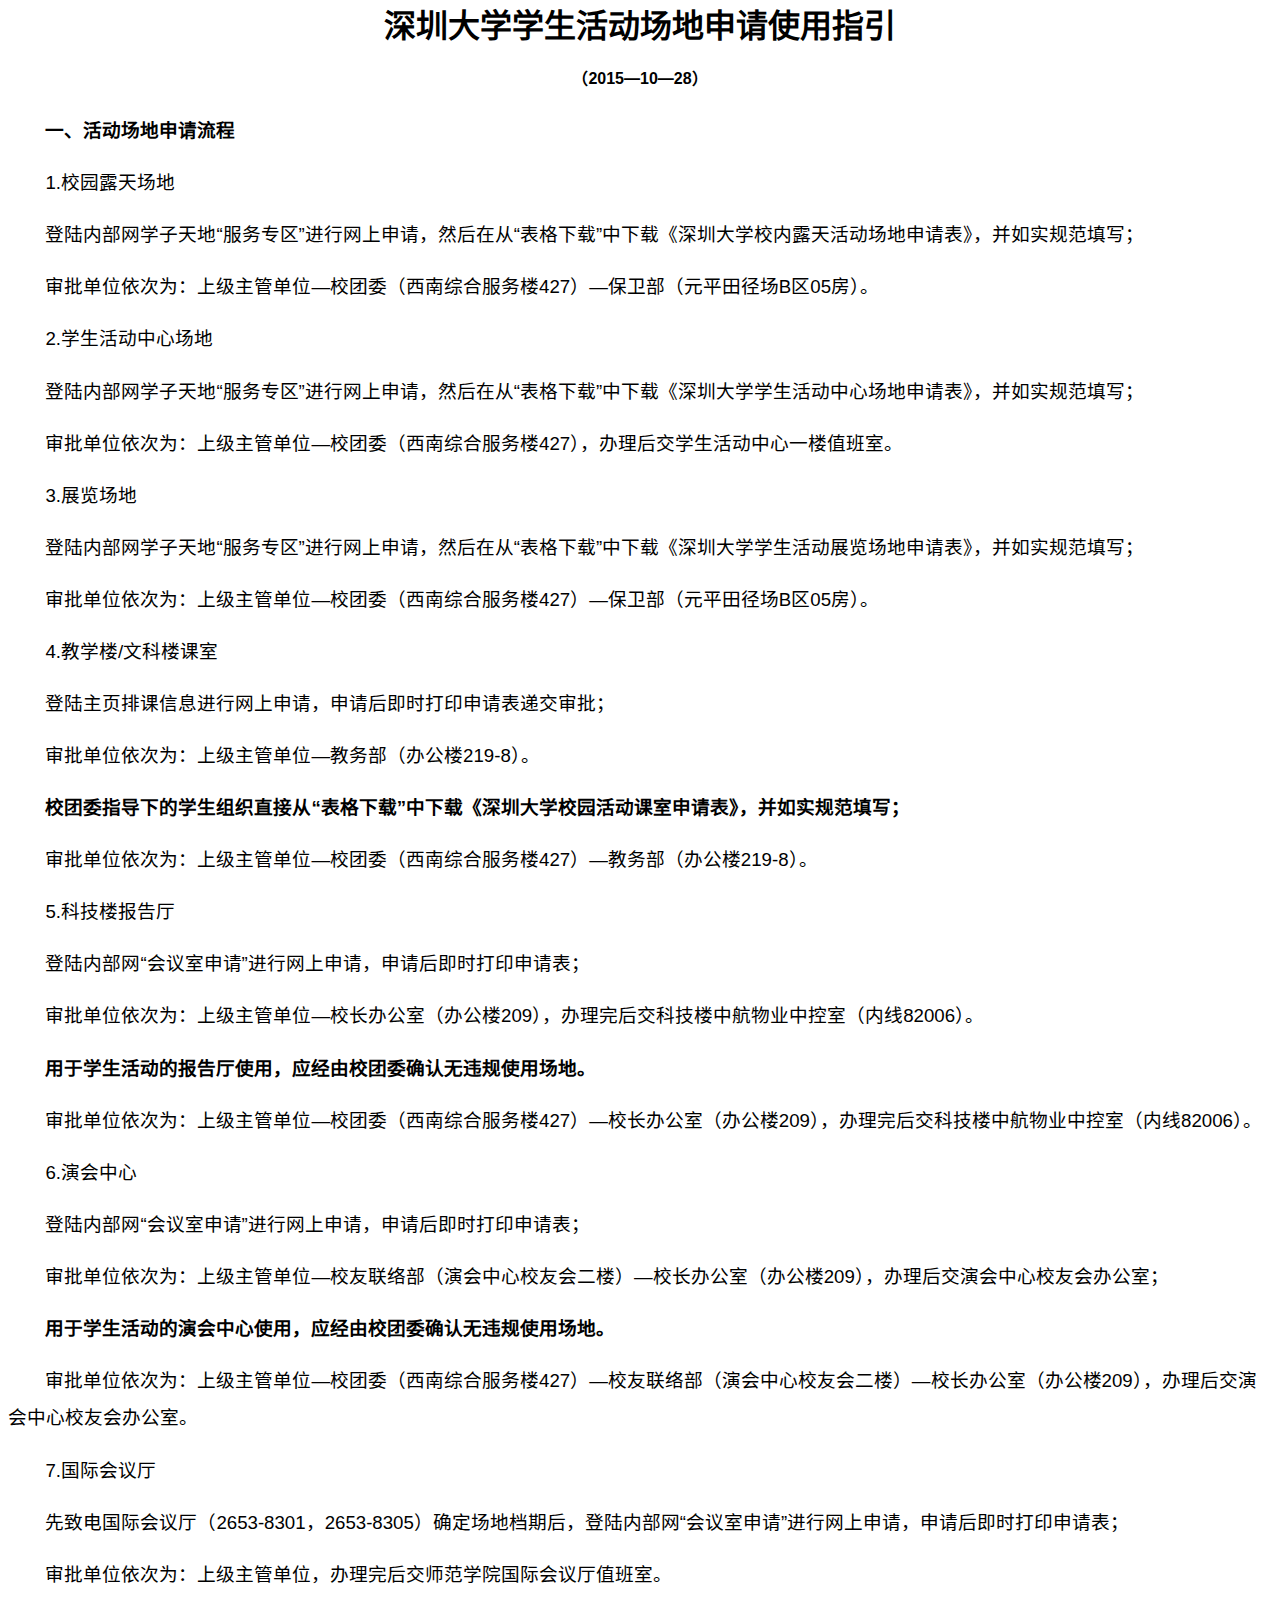
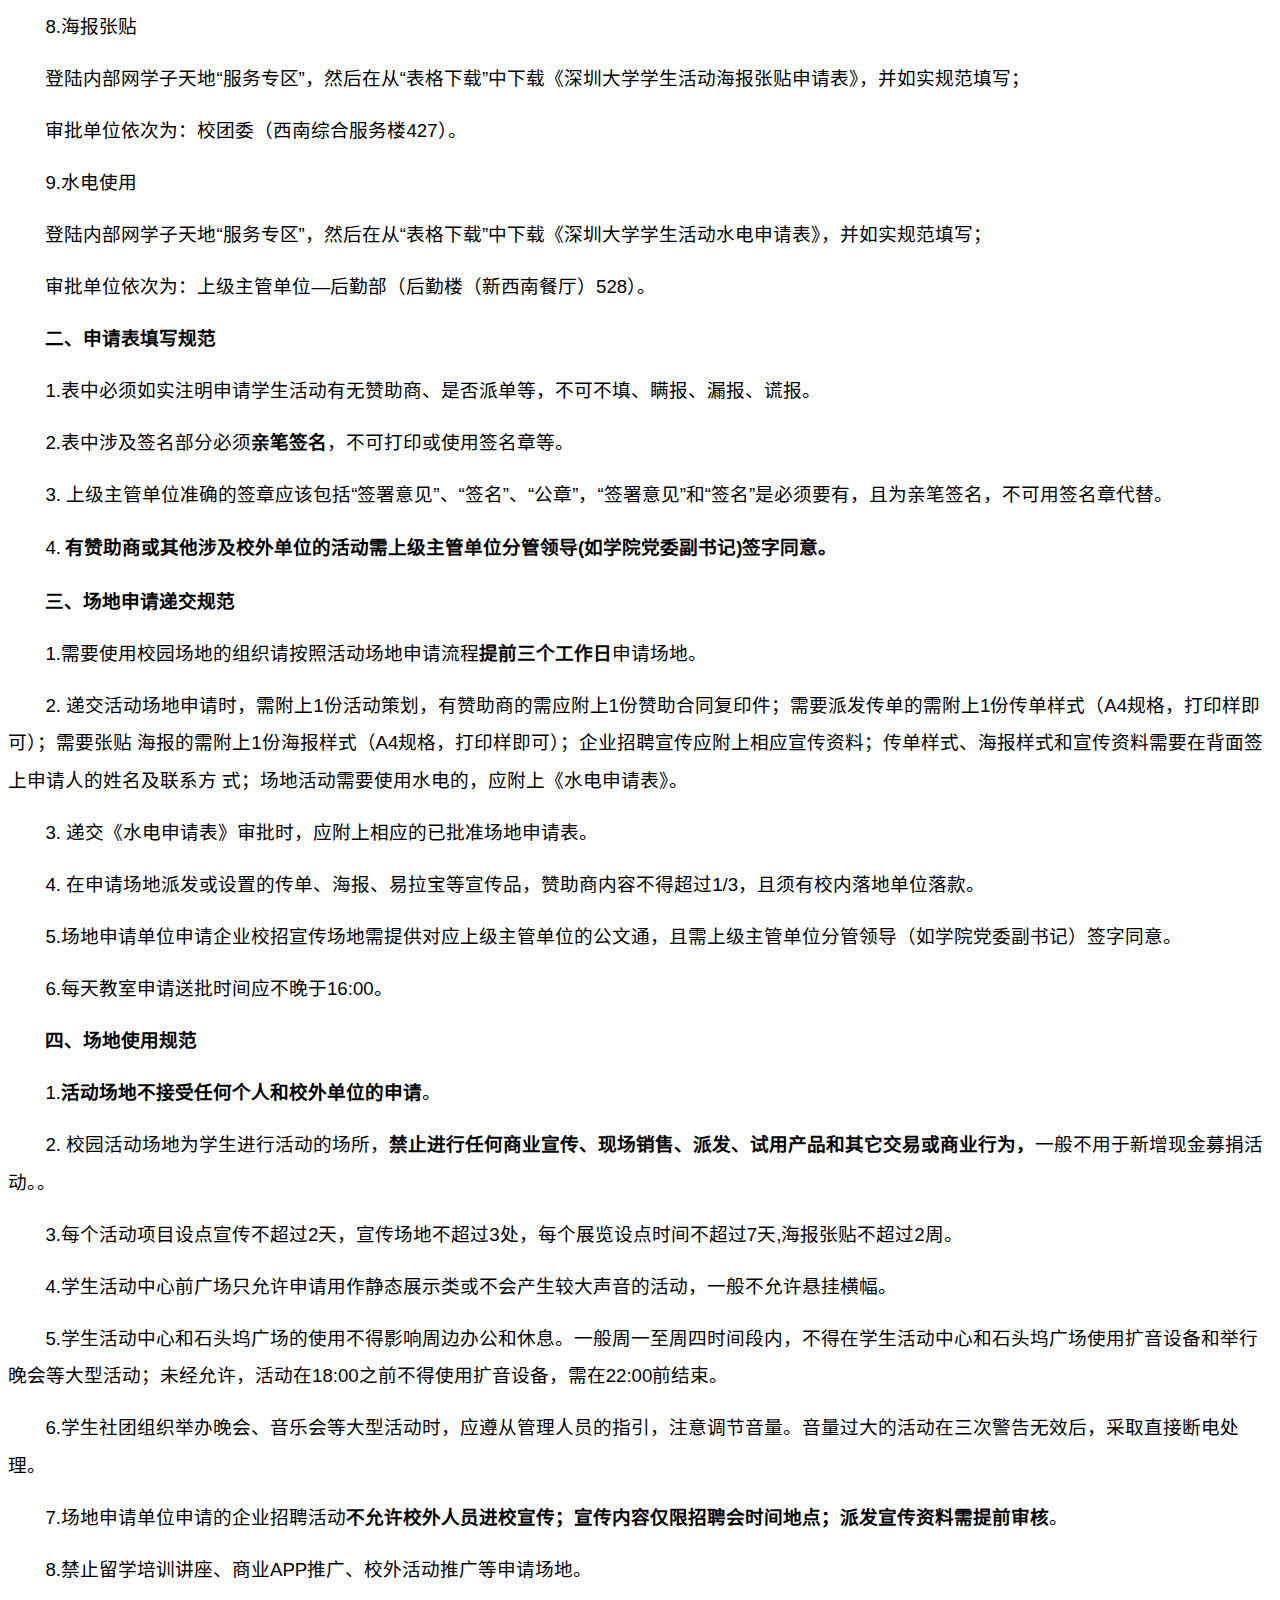
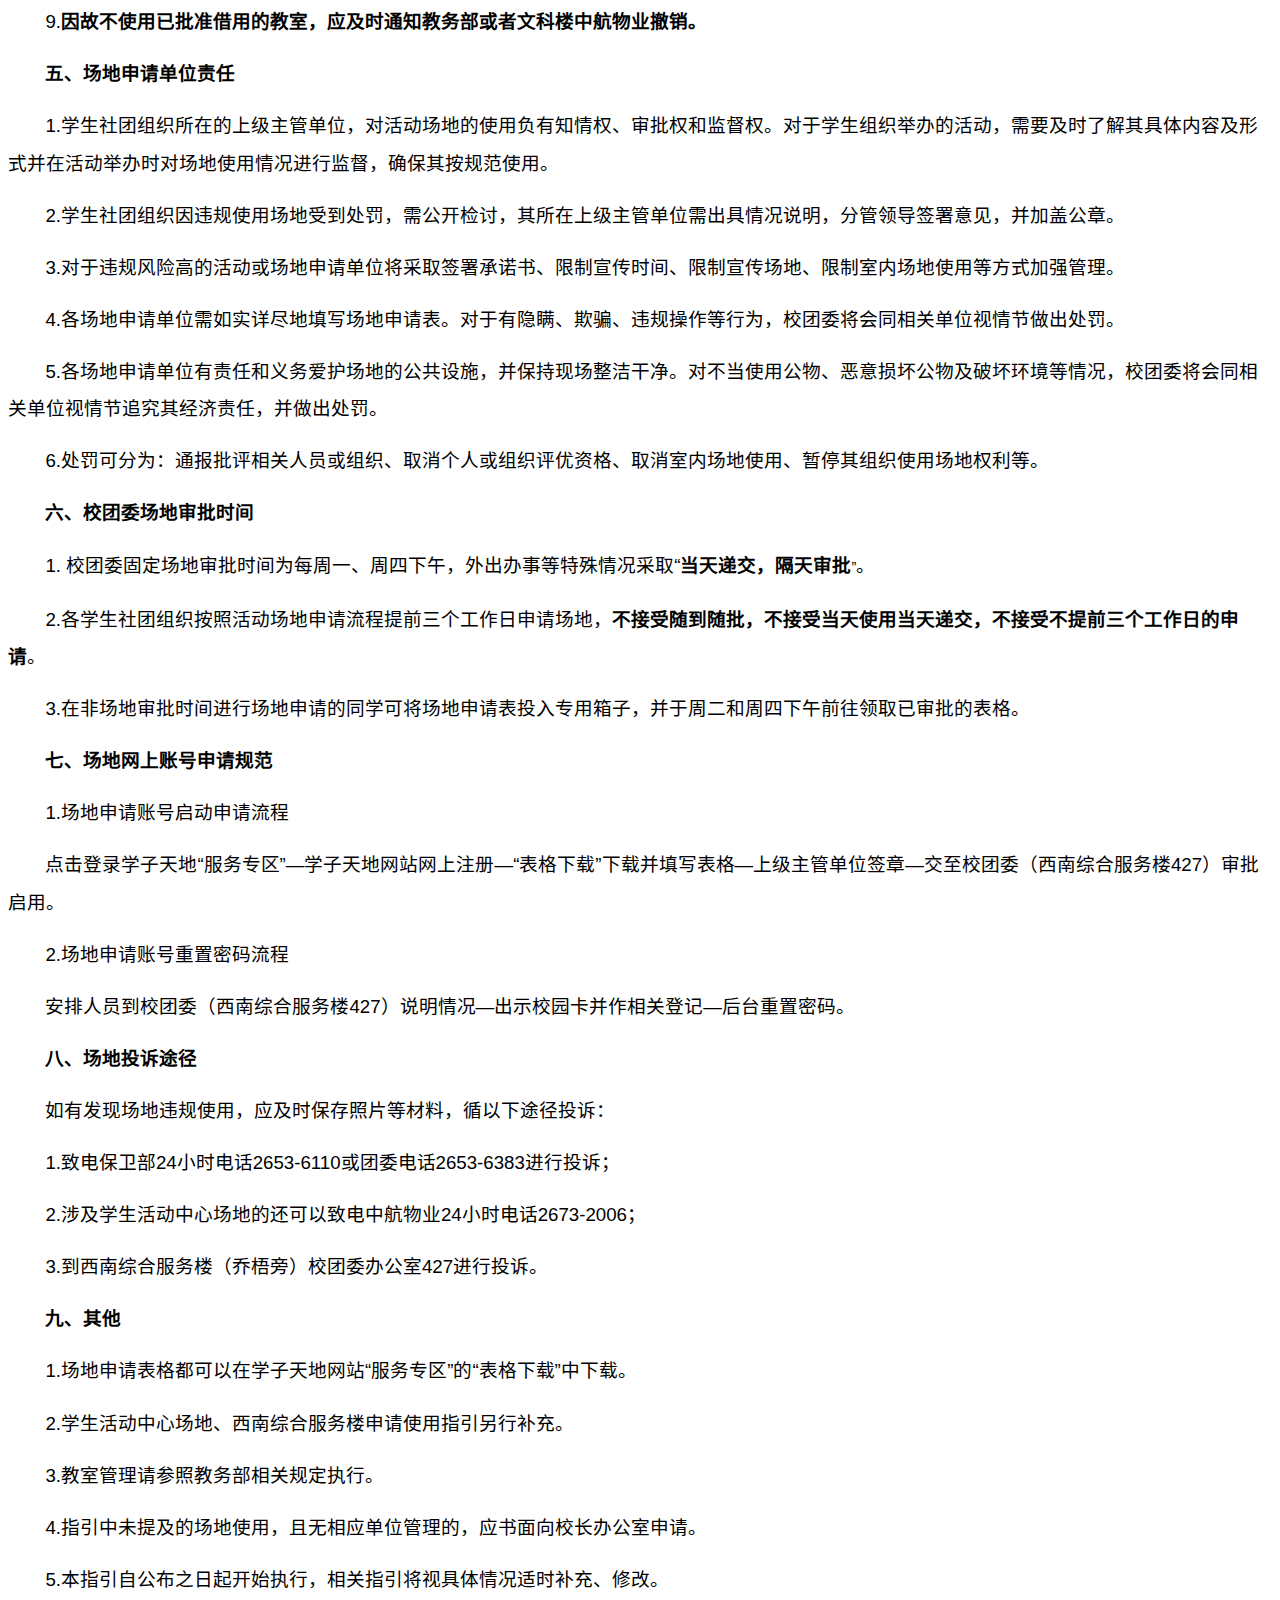
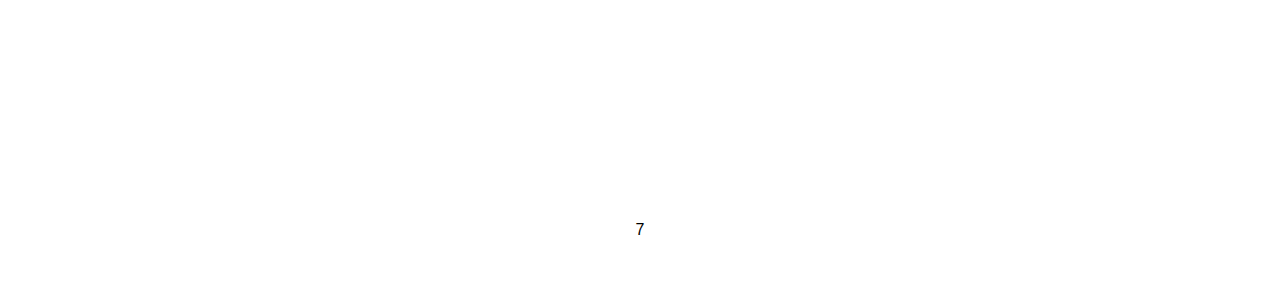
<file: field_application/field_application/static/images/rule.html>
<!DOCTYPE HTML PUBLIC "-//W3C//DTD HTML 4.0 Transitional//EN">
<html>
<head>
	<meta http-equiv="content-type" content="text/html; charset=utf-8">
	<title></title>
	<meta name="generator" content="LibreOffice 4.2.8.2 (Linux)">
	<meta name="author" content="Administrator">
	<meta name="created" content="20140909;143800000000000">
	<meta name="changedby" content="USER">
	<meta name="changed" content="20140916;145600000000000">
	<style type="text/css">
	<!--
		@page { margin-right: 3.18cm; margin-top: 2.54cm; margin-bottom: 1.25cm }
		p { margin-bottom: 0.25cm; direction: ltr; color: #000000; line-height: 120%; widows: 2; orphans: 2 }
		p.western { font-family: "Tahoma", sans-serif; font-size: 11pt; so-language: en-US }
		p.cjk { font-family: "微软雅黑", sans-serif; font-size: 11pt; so-language: zh-CN }
		p.ctl { font-family: "Tahoma", sans-serif; font-size: 11pt; so-language: ar-SA }
	-->
	</style>
</head>
<body lang="zh-CN" text="#000000" dir="ltr">
<p class="cjk" align="center" style="line-height: 0.99cm"><font size="6" style="font-size: 24pt"><b>深圳大学学生活动场地申请使用指引</b></font></p>
<p class="cjk" align="center" style="line-height: 0.99cm"><font size="3" style="font-size: 12pt"><b>（</b></font><font face="Tahoma, sans-serif"><span lang="en-US"><font size="3" style="font-size: 12pt"><b>2015—</b></font><font size="3" style="font-size: 12pt"><b>10</b></font><font size="3" style="font-size: 12pt"><b>—2</b></font><font size="3" style="font-size: 12pt"><b>8</b></font></span></font><font size="3" style="font-size: 12pt"><b>）</b></font></p>
<p class="cjk" style="text-indent: 0.99cm; margin-bottom: 0cm; line-height: 0.99cm">
<font size="4" style="font-size: 14pt"><b>一、活动场地申请流程</b></font></p>
<p class="cjk" style="text-indent: 0.99cm; margin-bottom: 0cm; line-height: 0.99cm">
<font face="Tahoma, sans-serif"><span lang="en-US"><font size="4" style="font-size: 14pt">1.</font></span></font><font size="4" style="font-size: 14pt">校园露天场地</font></p>
<p class="cjk" style="text-indent: 0.99cm; margin-bottom: 0cm; line-height: 0.99cm">
<font size="4" style="font-size: 14pt">登陆内部网学子天地“服务专区”进行网上申请，然后在从“表格下载”中下载《深圳大学校内露天活动场地申请表》，并如实规范填写；</font></p>
<p class="cjk" style="text-indent: 0.99cm; margin-bottom: 0cm; line-height: 0.99cm">
<font size="4" style="font-size: 14pt">审批单位依次为：上级主管单位—校团委（西南综合服务楼</font><font face="Tahoma, sans-serif"><span lang="en-US"><font size="4" style="font-size: 14pt">427</font></span></font><font size="4" style="font-size: 14pt">）—保卫部（元平田径场</font><font face="Tahoma, sans-serif"><span lang="en-US"><font size="4" style="font-size: 14pt">B</font></span></font><font size="4" style="font-size: 14pt">区</font><font face="Tahoma, sans-serif"><span lang="en-US"><font size="4" style="font-size: 14pt">05</font></span></font><font size="4" style="font-size: 14pt">房）。</font></p>
<p class="cjk" style="text-indent: 0.99cm; margin-bottom: 0cm; line-height: 0.99cm">
<font face="Tahoma, sans-serif"><span lang="en-US"><font size="4" style="font-size: 14pt">2.</font></span></font><font size="4" style="font-size: 14pt">学生活动中心场地</font></p>
<p class="cjk" style="text-indent: 0.99cm; margin-bottom: 0cm; line-height: 0.99cm">
<font size="4" style="font-size: 14pt">登陆内部网学子天地“服务专区”进行网上申请，然后在从“表格下载”中下载《深圳大学学生活动中心场地申请表》，并如实规范填写；</font></p>
<p class="cjk" style="text-indent: 0.99cm; margin-bottom: 0cm; line-height: 0.99cm">
<font size="4" style="font-size: 14pt">审批单位依次为：上级主管单位—校团委（西南综合服务楼</font><font face="Tahoma, sans-serif"><span lang="en-US"><font size="4" style="font-size: 14pt">427</font></span></font><font size="4" style="font-size: 14pt">），办理后交学生活动中心一楼值班室。</font></p>
<p class="cjk" style="text-indent: 0.99cm; margin-bottom: 0cm; line-height: 0.99cm">
<font face="Tahoma, sans-serif"><span lang="en-US"><font size="4" style="font-size: 14pt">3.</font></span></font><font size="4" style="font-size: 14pt">展览场地</font></p>
<p class="cjk" style="text-indent: 0.99cm; margin-bottom: 0cm; line-height: 0.99cm">
<font size="4" style="font-size: 14pt">登陆内部网学子天地“服务专区”进行网上申请，然后在从“表格下载”中下载《深圳大学学生活动展览场地申请表》，并如实规范填写；</font></p>
<p class="cjk" style="text-indent: 0.99cm; margin-bottom: 0cm; line-height: 0.99cm">
<font size="4" style="font-size: 14pt">审批单位依次为：上级主管单位—校团委（西南综合服务楼</font><font face="Tahoma, sans-serif"><span lang="en-US"><font size="4" style="font-size: 14pt">427</font></span></font><font size="4" style="font-size: 14pt">）—保卫部（元平田径场</font><font face="Tahoma, sans-serif"><span lang="en-US"><font size="4" style="font-size: 14pt">B</font></span></font><font size="4" style="font-size: 14pt">区</font><font face="Tahoma, sans-serif"><span lang="en-US"><font size="4" style="font-size: 14pt">05</font></span></font><font size="4" style="font-size: 14pt">房）。</font></p>
<p class="cjk" style="text-indent: 0.99cm; margin-bottom: 0cm; line-height: 0.99cm">
<font face="Tahoma, sans-serif"><span lang="en-US"><font size="4" style="font-size: 14pt">4.</font></span></font><font size="4" style="font-size: 14pt">教学楼</font><font face="Tahoma, sans-serif"><span lang="en-US"><font size="4" style="font-size: 14pt">/</font></span></font><font size="4" style="font-size: 14pt">文科楼课室</font></p>
<p class="cjk" style="text-indent: 0.99cm; margin-bottom: 0cm; line-height: 0.99cm">
<font size="4" style="font-size: 14pt">登陆主页排课信息进行网上申请，申请后即时打印申请表递交审批；</font></p>
<p class="cjk" style="text-indent: 0.99cm; margin-bottom: 0cm; line-height: 0.99cm">
<font size="4" style="font-size: 14pt">审批单位依次为：上级主管单位—教务部（办公楼</font><font face="Tahoma, sans-serif"><span lang="en-US"><font size="4" style="font-size: 14pt">219-8</font></span></font><font size="4" style="font-size: 14pt">）。</font></p>
<p class="cjk" style="text-indent: 0.99cm; margin-bottom: 0cm; line-height: 0.99cm">
<font size="4" style="font-size: 14pt"><b>校团委指导下的学生组织直接从“表格下载”中下载《深圳大学校园活动课室申请表》，并如实规范填写；</b></font></p>
<p class="cjk" style="text-indent: 0.99cm; margin-bottom: 0cm; line-height: 0.99cm">
<font size="4" style="font-size: 14pt">审批单位依次为：上级主管单位—校团委（西南综合服务楼</font><font face="Tahoma, sans-serif"><span lang="en-US"><font size="4" style="font-size: 14pt">427</font></span></font><font size="4" style="font-size: 14pt">）—教务部（办公楼</font><font face="Tahoma, sans-serif"><span lang="en-US"><font size="4" style="font-size: 14pt">219-8</font></span></font><font size="4" style="font-size: 14pt">）。</font></p>
<p class="cjk" style="text-indent: 0.99cm; margin-bottom: 0cm; line-height: 0.99cm">
<font face="Tahoma, sans-serif"><span lang="en-US"><font size="4" style="font-size: 14pt">5.</font></span></font><font size="4" style="font-size: 14pt">科技楼报告厅</font></p>
<p class="cjk" style="text-indent: 0.99cm; margin-bottom: 0cm; line-height: 0.99cm">
<font size="4" style="font-size: 14pt">登陆内部网“会议室申请”进行网上申请，申请后即时打印申请表；</font></p>
<p class="cjk" style="text-indent: 0.99cm; margin-bottom: 0cm; line-height: 0.99cm">
<font size="4" style="font-size: 14pt">审批单位依次为：上级主管单位—校长办公室（办公楼</font><font face="Tahoma, sans-serif"><span lang="en-US"><font size="4" style="font-size: 14pt">209</font></span></font><font size="4" style="font-size: 14pt">），办理完后交科技楼中航物业中控室（内线</font><font face="Tahoma, sans-serif"><span lang="en-US"><font size="4" style="font-size: 14pt">82006</font></span></font><font size="4" style="font-size: 14pt">）。</font></p>
<p class="cjk" style="text-indent: 0.99cm; margin-bottom: 0cm; line-height: 0.99cm">
<font size="4" style="font-size: 14pt"><b>用于学生活动的报告厅使用，应经由校团委确认无违规使用场地。</b></font></p>
<p class="cjk" style="text-indent: 0.99cm; margin-bottom: 0cm; line-height: 0.99cm">
<font size="4" style="font-size: 14pt">审批单位依次为：上级主管单位—校团委（西南综合服务楼</font><font face="Tahoma, sans-serif"><span lang="en-US"><font size="4" style="font-size: 14pt">427</font></span></font><font size="4" style="font-size: 14pt">）—校长办公室（办公楼</font><font face="Tahoma, sans-serif"><span lang="en-US"><font size="4" style="font-size: 14pt">209</font></span></font><font size="4" style="font-size: 14pt">），办理完后交科技楼中航物业中控室（内线</font><font face="Tahoma, sans-serif"><span lang="en-US"><font size="4" style="font-size: 14pt">82006</font></span></font><font size="4" style="font-size: 14pt">）。</font></p>
<p class="cjk" style="text-indent: 0.99cm; margin-bottom: 0cm; line-height: 0.99cm">
<font face="Tahoma, sans-serif"><span lang="en-US"><font size="4" style="font-size: 14pt">6.</font></span></font><font size="4" style="font-size: 14pt">演会中心</font></p>
<p class="cjk" style="text-indent: 0.99cm; margin-bottom: 0cm; line-height: 0.99cm">
<font size="4" style="font-size: 14pt">登陆内部网“会议室申请”进行网上申请，申请后即时打印申请表；</font></p>
<p class="cjk" style="text-indent: 0.99cm; margin-bottom: 0cm; line-height: 0.99cm">
<font size="4" style="font-size: 14pt">审批单位依次为：上级主管单位—校友联络部（演会中心校友会二楼）—校长办公室（办公楼</font><font face="Tahoma, sans-serif"><span lang="en-US"><font size="4" style="font-size: 14pt">209</font></span></font><font size="4" style="font-size: 14pt">），办理后交演会中心校友会办公室；</font></p>
<p class="cjk" style="text-indent: 0.99cm; margin-bottom: 0cm; line-height: 0.99cm">
<font size="4" style="font-size: 14pt"><b>用于学生活动的演会中心使用，应经由校团委确认无违规使用场地。</b></font></p>
<p class="cjk" style="text-indent: 0.99cm; margin-bottom: 0cm; line-height: 0.99cm">
<font size="4" style="font-size: 14pt">审批单位依次为：上级主管单位—校团委（西南综合服务楼</font><font face="Tahoma, sans-serif"><span lang="en-US"><font size="4" style="font-size: 14pt">427</font></span></font><font size="4" style="font-size: 14pt">）—校友联络部（演会中心校友会二楼）—校长办公室（办公楼</font><font face="Tahoma, sans-serif"><span lang="en-US"><font size="4" style="font-size: 14pt">209</font></span></font><font size="4" style="font-size: 14pt">），办理后交演会中心校友会办公室。</font></p>
<p class="cjk" style="text-indent: 0.99cm; margin-bottom: 0cm; line-height: 0.99cm">
<font face="Tahoma, sans-serif"><span lang="en-US"><font size="4" style="font-size: 14pt">7.</font></span></font><font size="4" style="font-size: 14pt">国际会议厅</font></p>
<p class="cjk" style="text-indent: 0.99cm; margin-bottom: 0cm; line-height: 0.99cm">
<font size="4" style="font-size: 14pt">先致电国际会议厅（</font><font face="Tahoma, sans-serif"><span lang="en-US"><font size="4" style="font-size: 14pt">2653-8301</font></span></font><font size="4" style="font-size: 14pt">，</font><font face="Tahoma, sans-serif"><span lang="en-US"><font size="4" style="font-size: 14pt">2653-8305</font></span></font><font size="4" style="font-size: 14pt">）确定场地档期后，登陆内部网“会议室申请”进行网上申请，申请后即时打印申请表；</font></p>
<p class="cjk" style="text-indent: 0.99cm; margin-bottom: 0cm; line-height: 0.99cm">
<font size="4" style="font-size: 14pt">审批单位依次为：上级主管单位，办理完后交师范学院国际会议厅值班室。</font></p>
<p class="cjk" style="text-indent: 0.99cm; margin-bottom: 0cm; line-height: 0.99cm">
<font face="Tahoma, sans-serif"><span lang="en-US"><font size="4" style="font-size: 14pt">8.</font></span></font><font size="4" style="font-size: 14pt">海报张贴</font></p>
<p class="cjk" style="text-indent: 0.99cm; margin-bottom: 0cm; line-height: 0.99cm">
<font size="4" style="font-size: 14pt">登陆内部网学子天地“服务专区”，然后在从“表格下载”中下载《深圳大学学生活动海报张贴申请表》，并如实规范填写；</font></p>
<p class="cjk" style="text-indent: 0.99cm; margin-bottom: 0cm; line-height: 0.99cm">
<font size="4" style="font-size: 14pt">审批单位依次为：校团委（西南综合服务楼</font><font face="Tahoma, sans-serif"><span lang="en-US"><font size="4" style="font-size: 14pt">427</font></span></font><font size="4" style="font-size: 14pt">）。</font></p>
<p class="cjk" style="text-indent: 0.99cm; margin-bottom: 0cm; line-height: 0.99cm">
<font face="Tahoma, sans-serif"><span lang="en-US"><font size="4" style="font-size: 14pt">9.</font></span></font><font size="4" style="font-size: 14pt">水电使用</font></p>
<p class="cjk" style="text-indent: 0.99cm; margin-bottom: 0cm; line-height: 0.99cm">
<font size="4" style="font-size: 14pt">登陆内部网学子天地“服务专区”，然后在从“表格下载”中下载《深圳大学学生活动水电申请表》，并如实规范填写；</font></p>
<p class="cjk" style="text-indent: 0.99cm; margin-bottom: 0cm; line-height: 0.99cm">
<font size="4" style="font-size: 14pt">审批单位依次为：上级主管单位—后勤部（后勤楼（新西南餐厅）</font><font face="Tahoma, sans-serif"><span lang="en-US"><font size="4" style="font-size: 14pt">528</font></span></font><font size="4" style="font-size: 14pt">）。</font></p>
<p class="cjk" style="text-indent: 0.99cm; margin-bottom: 0cm; line-height: 0.99cm">
<font size="4" style="font-size: 14pt"><b>二、申请表填写规范</b></font></p>
<p class="cjk" style="text-indent: 0.99cm; margin-bottom: 0cm; line-height: 0.99cm">
<font face="Tahoma, sans-serif"><span lang="en-US"><font size="4" style="font-size: 14pt">1.</font></span></font><font size="4" style="font-size: 14pt">表中必须如实注明申请学生活动有无赞助商、是否派单等，不可不填、瞒报、漏报、谎报。</font></p>
<p class="cjk" style="text-indent: 0.99cm; margin-bottom: 0cm; line-height: 0.99cm">
<font face="Tahoma, sans-serif"><span lang="en-US"><font size="4" style="font-size: 14pt">2.</font></span></font><font size="4" style="font-size: 14pt">表中涉及签名部分必须</font><font size="4" style="font-size: 14pt"><b>亲笔签名</b></font><font size="4" style="font-size: 14pt">，不可打印或使用签名章等。</font></p>
<p class="cjk" style="text-indent: 0.99cm; margin-bottom: 0cm; line-height: 0.99cm">
<font face="Tahoma, sans-serif"><span lang="en-US"><font size="4" style="font-size: 14pt">3.&nbsp;</font></span></font><font size="4" style="font-size: 14pt">上级主管单位准确的签章应该包括“签署意见”、“签名”、“公章”，“签署意见”和“签名”是必须要有，且为亲笔签名，不可用签名章代替。</font></p>
<p class="cjk" style="text-indent: 0.99cm; margin-bottom: 0cm; line-height: 0.99cm">
<font face="Tahoma, sans-serif"><span lang="en-US"><font size="4" style="font-size: 14pt">4.</font>&nbsp;</span></font><font size="4" style="font-size: 14pt"><b>有赞助商或其他涉及校外单位的活动需上级主管单位分管领导</b></font><font face="Tahoma, sans-serif"><span lang="en-US"><font size="4" style="font-size: 14pt"><b>(</b></font></span></font><font size="4" style="font-size: 14pt"><b>如学院党委副书记</b></font><font face="Tahoma, sans-serif"><span lang="en-US"><font size="4" style="font-size: 14pt"><b>)</b></font></span></font><font size="4" style="font-size: 14pt"><b>签字同意。</b></font></p>
<p class="cjk" style="text-indent: 0.99cm; margin-bottom: 0cm; line-height: 0.99cm">
<font size="4" style="font-size: 14pt"><b>三、场地申请递交规范</b></font></p>
<p class="cjk" style="text-indent: 0.99cm; margin-bottom: 0cm; line-height: 0.99cm">
<font face="Tahoma, sans-serif"><span lang="en-US"><font size="4" style="font-size: 14pt">1.</font></span></font><font size="4" style="font-size: 14pt">需要使用校园场地的组织请按照活动场地申请流程</font><font size="4" style="font-size: 14pt"><b>提前三个工作日</b></font><font size="4" style="font-size: 14pt">申请场地。</font></p>
<p class="cjk" style="text-indent: 0.99cm; margin-bottom: 0cm; line-height: 0.99cm">
<font face="Tahoma, sans-serif"><span lang="en-US"><font size="4" style="font-size: 14pt">2.
</font></span></font><font size="4" style="font-size: 14pt">递交活动场地申请时，需附上</font><font face="Tahoma, sans-serif"><span lang="en-US"><font size="4" style="font-size: 14pt">1</font></span></font><font size="4" style="font-size: 14pt">份活动策划，有赞助商的需应附上</font><font face="Tahoma, sans-serif"><span lang="en-US"><font size="4" style="font-size: 14pt">1</font></span></font><font size="4" style="font-size: 14pt">份赞助合同复印件；需要派发传单的需附上</font><font face="Tahoma, sans-serif"><span lang="en-US"><font size="4" style="font-size: 14pt">1</font></span></font><font size="4" style="font-size: 14pt">份传单样式（</font><font face="Tahoma, sans-serif"><span lang="en-US"><font size="4" style="font-size: 14pt">A4</font></span></font><font size="4" style="font-size: 14pt">规格，打印样即可）；需要张贴
海报的需附上</font><font face="Tahoma, sans-serif"><span lang="en-US"><font size="4" style="font-size: 14pt">1</font></span></font><font size="4" style="font-size: 14pt">份海报样式（</font><font face="Tahoma, sans-serif"><span lang="en-US"><font size="4" style="font-size: 14pt">A4</font></span></font><font size="4" style="font-size: 14pt">规格，打印样即可）；企业招聘宣传应附上相应宣传资料；传单样式、海报样式和宣传资料需要在背面签上申请人的姓名及联系方
式；场地活动需要使用水电的，应附上《水电申请表》。</font></p>
<p class="cjk" style="text-indent: 0.99cm; margin-bottom: 0cm; line-height: 0.99cm">
<font face="Tahoma, sans-serif"><span lang="en-US"><font size="4" style="font-size: 14pt">3.&nbsp;</font></span></font><font size="4" style="font-size: 14pt">递交《水电申请表》审批时，应附上相应的已批准场地申请表。</font></p>
<p class="cjk" style="text-indent: 0.99cm; margin-bottom: 0cm; line-height: 0.99cm">
<font face="Tahoma, sans-serif"><span lang="en-US"><font size="4" style="font-size: 14pt">4.&nbsp;</font></span></font><font size="4" style="font-size: 14pt">在申请场地派发或设置的传单、海报、易拉宝等宣传品，赞助商内容不得超过</font><font face="Tahoma, sans-serif"><span lang="en-US"><font size="4" style="font-size: 14pt">1/3</font></span></font><font size="4" style="font-size: 14pt">，且须有校内落地单位落款。</font></p>
<p class="cjk" style="text-indent: 0.99cm; margin-bottom: 0cm; line-height: 0.99cm">
<font face="Tahoma, sans-serif"><span lang="en-US"><font size="4" style="font-size: 14pt">5.</font></span></font><font size="4" style="font-size: 14pt">场地申请单位申请企业校招宣传场地需提供对应上级主管单位的公文通，且需上级主管单位分管领导（如学院党委副书记）签字同意。</font></p>
<p class="cjk" style="text-indent: 0.99cm; margin-bottom: 0cm; line-height: 0.99cm">
<font face="Tahoma, sans-serif"><span lang="en-US"><font size="4" style="font-size: 14pt">6.</font></span></font><font size="4" style="font-size: 14pt">每天教室申请送批时间应不晚于</font><font face="Tahoma, sans-serif"><span lang="en-US"><font size="4" style="font-size: 14pt">16:00</font></span></font><font size="4" style="font-size: 14pt">。</font></p>
<p class="cjk" style="text-indent: 0.99cm; margin-bottom: 0cm; line-height: 0.99cm">
<font size="4" style="font-size: 14pt"><b>四、场地使用规范</b></font></p>
<p class="cjk" style="text-indent: 0.99cm; margin-bottom: 0cm; line-height: 0.99cm">
<font face="Tahoma, sans-serif"><span lang="en-US"><font size="4" style="font-size: 14pt">1.</font></span></font><font size="4" style="font-size: 14pt"><b>活动场地不接受任何个人和校外单位的申请</b></font><font size="4" style="font-size: 14pt">。</font></p>
<p class="cjk" style="text-indent: 0.99cm; margin-bottom: 0cm; line-height: 0.99cm">
<font face="Tahoma, sans-serif"><span lang="en-US"><font size="4" style="font-size: 14pt">2.&nbsp;</font></span></font><font size="4" style="font-size: 14pt">校园活动场地为学生进行活动的场所，</font><font size="4" style="font-size: 14pt"><b>禁止进行任何商业宣传、现场销售、派发、试用产品和其它交易或商业行为，</b></font><font size="4" style="font-size: 14pt">一般不用于新增现金募捐活动。。</font></p>
<p class="cjk" style="text-indent: 0.99cm; margin-bottom: 0cm; line-height: 0.99cm">
<font face="Tahoma, sans-serif"><span lang="en-US"><font size="4" style="font-size: 14pt">3.</font></span></font><font size="4" style="font-size: 14pt">每个活动项目设点宣传不超过</font><font face="Tahoma, sans-serif"><span lang="en-US"><font size="4" style="font-size: 14pt">2</font></span></font><font size="4" style="font-size: 14pt">天，宣传场地不超过</font><font face="Tahoma, sans-serif"><span lang="en-US"><font size="4" style="font-size: 14pt">3</font></span></font><font size="4" style="font-size: 14pt">处，每个展览设点时间不超过</font><font face="Tahoma, sans-serif"><span lang="en-US"><font size="4" style="font-size: 14pt">7</font></span></font><font size="4" style="font-size: 14pt">天</font><font face="Tahoma, sans-serif"><span lang="en-US"><font size="4" style="font-size: 14pt">,</font></span></font><font size="4" style="font-size: 14pt">海报张贴不超过</font><font face="Tahoma, sans-serif"><span lang="en-US"><font size="4" style="font-size: 14pt">2</font></span></font><font size="4" style="font-size: 14pt">周。</font></p>
<p class="cjk" style="text-indent: 0.99cm; margin-bottom: 0cm; line-height: 0.99cm">
<font face="Tahoma, sans-serif"><span lang="en-US"><font size="4" style="font-size: 14pt">4.</font></span></font><font size="4" style="font-size: 14pt">学生活动中心前广场只允许申请用作静态展示类或不会产生较大声音的活动，一般不允许悬挂横幅。</font></p>
<p class="cjk" style="text-indent: 0.99cm; margin-bottom: 0cm; line-height: 0.99cm">
<font face="Tahoma, sans-serif"><span lang="en-US"><font size="4" style="font-size: 14pt">5.</font></span></font><font size="4" style="font-size: 14pt">学生活动中心和石头坞广场的使用不得影响周边办公和休息。一般周一至周四时间段内，不得在学生活动中心和石头坞广场使用扩音设备和举行晚会等大型活动；未经允许，活动在</font><font face="Tahoma, sans-serif"><span lang="en-US"><font size="4" style="font-size: 14pt">18:00</font></span></font><font size="4" style="font-size: 14pt">之前不得使用扩音设备，需在</font><font face="Tahoma, sans-serif"><span lang="en-US"><font size="4" style="font-size: 14pt">22:00</font></span></font><font size="4" style="font-size: 14pt">前结束。</font></p>
<p class="cjk" style="text-indent: 0.99cm; margin-bottom: 0cm; line-height: 0.99cm">
<font face="Tahoma, sans-serif"><span lang="en-US"><font size="4" style="font-size: 14pt">6.</font></span></font><font size="4" style="font-size: 14pt">学生社团组织举办晚会、音乐会等大型活动时，应遵从管理人员的指引，注意调节音量。音量过大的活动在三次警告无效后，采取直接断电处理。</font></p>
<p class="cjk" style="text-indent: 0.99cm; margin-bottom: 0cm; line-height: 0.99cm">
<font face="Tahoma, sans-serif"><span lang="en-US"><font size="4" style="font-size: 14pt">7.</font></span></font><font size="4" style="font-size: 14pt">场地申请单位申请的企业招聘活动</font><font size="4" style="font-size: 14pt"><b>不允许校外人员进校宣传；宣传内容仅限招聘会时间地点；派发宣传资料需提前审核</b></font><font size="4" style="font-size: 14pt">。</font></p>
<p class="cjk" style="text-indent: 0.99cm; margin-bottom: 0cm; line-height: 0.99cm">
<font face="Tahoma, sans-serif"><span lang="en-US"><font size="4" style="font-size: 14pt">8.</font></span></font><font size="4" style="font-size: 14pt">禁止留学培训讲座、商业</font><font face="Tahoma, sans-serif"><span lang="en-US"><font size="4" style="font-size: 14pt">APP</font></span></font><font size="4" style="font-size: 14pt">推广、校外活动推广等申请场地。</font></p>
<p class="cjk" style="text-indent: 0.99cm; margin-bottom: 0cm; line-height: 0.99cm">
<font face="Tahoma, sans-serif"><span lang="en-US"><font size="4" style="font-size: 14pt">9.</font></span></font><font size="4" style="font-size: 14pt"><b>因故不使用已批准借用的教室，应及时通知教务部或者文科楼中航物业撤销。</b></font></p>
<p class="cjk" style="text-indent: 0.99cm; margin-bottom: 0cm; line-height: 0.99cm">
<font size="4" style="font-size: 14pt"><b>五、场地申请单位责任</b></font></p>
<p class="cjk" style="text-indent: 0.99cm; margin-bottom: 0cm; line-height: 0.99cm">
<font face="Tahoma, sans-serif"><span lang="en-US"><font size="4" style="font-size: 14pt">1.</font></span></font><font size="4" style="font-size: 14pt">学生社团组织所在的上级主管单位，对活动场地的使用负有知情权、审批权和监督权。对于学生组织举办的活动，需要及时了解其具体内容及形式并在活动举办时对场地使用情况进行监督，确保其按规范使用。</font></p>
<p class="cjk" style="text-indent: 0.99cm; margin-bottom: 0cm; line-height: 0.99cm">
<font face="Tahoma, sans-serif"><span lang="en-US"><font size="4" style="font-size: 14pt">2.</font></span></font><font size="4" style="font-size: 14pt">学生社团组织因违规使用场地受到处罚，需公开检讨，其所在上级主管单位需出具情况说明，分管领导签署意见，并加盖公章。</font></p>
<p class="cjk" style="text-indent: 0.99cm; margin-bottom: 0cm; line-height: 0.99cm">
<font face="Tahoma, sans-serif"><span lang="en-US"><font size="4" style="font-size: 14pt">3.</font></span></font><font size="4" style="font-size: 14pt">对于违规风险高的活动或场地申请单位将采取签署承诺书、限制宣传时间、限制宣传场地、限制室内场地使用等方式加强管理。</font></p>
<p class="cjk" style="text-indent: 0.99cm; margin-bottom: 0cm; line-height: 0.99cm">
<font face="Tahoma, sans-serif"><span lang="en-US"><font size="4" style="font-size: 14pt">4.</font></span></font><font size="4" style="font-size: 14pt">各场地申请单位需如实详尽地填写场地申请表。对于有隐瞒、欺骗、违规操作等行为，校团委将会同相关单位视情节做出处罚。</font></p>
<p class="cjk" style="text-indent: 0.99cm; margin-bottom: 0cm; line-height: 0.99cm">
<font face="Tahoma, sans-serif"><span lang="en-US"><font size="4" style="font-size: 14pt">5.</font></span></font><font size="4" style="font-size: 14pt">各场地申请单位有责任和义务爱护场地的公共设施，并保持现场整洁干净。对不当使用公物、恶意损坏公物及破坏环境等情况，校团委将会同相关单位视情节追究其经济责任，并做出处罚。</font></p>
<p class="cjk" style="text-indent: 0.99cm; margin-bottom: 0cm; line-height: 0.99cm">
<font face="Tahoma, sans-serif"><span lang="en-US"><font size="4" style="font-size: 14pt">6.</font></span></font><font size="4" style="font-size: 14pt">处罚可分为：通报批评相关人员或组织、取消个人或组织评优资格、取消室内场地使用、暂停其组织使用场地权利等。</font></p>
<p class="cjk" style="text-indent: 0.99cm; margin-bottom: 0cm; line-height: 0.99cm">
<font size="4" style="font-size: 14pt"><b>六、校团委场地审批时间</b></font></p>
<p class="cjk" style="text-indent: 0.99cm; margin-bottom: 0cm; line-height: 0.99cm">
<font face="Tahoma, sans-serif"><span lang="en-US"><font size="4" style="font-size: 14pt">1.&nbsp;</font></span></font><font size="4" style="font-size: 14pt">校团委固定场地审批时间为每周一、周四下午，外出办事等特殊情况采取“</font><font size="4" style="font-size: 14pt"><b>当天递交，隔天审批</b></font>”<font size="4" style="font-size: 14pt">。</font></p>
<p class="cjk" style="text-indent: 0.99cm; margin-bottom: 0cm; line-height: 0.99cm">
<font face="Tahoma, sans-serif"><span lang="en-US"><font size="4" style="font-size: 14pt">2.</font></span></font><font size="4" style="font-size: 14pt">各学生社团组织按照活动场地申请流程提前三个工作日申请场地，</font><font size="4" style="font-size: 14pt"><b>不接受随到随批，不接受当天使用当天递交，不接受不提前三个工作日的申请</b></font><font size="4" style="font-size: 14pt">。</font></p>
<p class="cjk" style="text-indent: 0.99cm; margin-bottom: 0cm; line-height: 0.99cm">
<font face="Tahoma, sans-serif"><span lang="en-US"><font size="4" style="font-size: 14pt">3.</font></span></font><font size="4" style="font-size: 14pt">在非场地审批时间进行场地申请的同学可将场地申请表投入专用箱子，并于周二和周四下午前往领取已审批的表格。</font></p>
<p class="cjk" style="text-indent: 0.99cm; margin-bottom: 0cm; line-height: 0.99cm">
<font size="4" style="font-size: 14pt"><b>七、场地网上账号申请规范</b></font></p>
<p class="cjk" style="text-indent: 0.99cm; margin-bottom: 0cm; line-height: 0.99cm">
<font face="Tahoma, sans-serif"><span lang="en-US"><font size="4" style="font-size: 14pt">1.</font></span></font><font size="4" style="font-size: 14pt">场地申请账号启动申请流程</font></p>
<p class="cjk" style="text-indent: 0.99cm; margin-bottom: 0cm; line-height: 0.99cm">
<font size="4" style="font-size: 14pt">点击登录学子天地“服务专区”—学子天地网站网上注册—“表格下载”下载并填写表格—上级主管单位签章—交至校团委（西南综合服务楼</font><font face="Tahoma, sans-serif"><span lang="en-US"><font size="4" style="font-size: 14pt">427</font></span></font><font size="4" style="font-size: 14pt">）审批启用。</font></p>
<p class="cjk" style="text-indent: 0.99cm; margin-bottom: 0cm; line-height: 0.99cm">
<font face="Tahoma, sans-serif"><span lang="en-US"><font size="4" style="font-size: 14pt">2.</font></span></font><font size="4" style="font-size: 14pt">场地申请账号重置密码流程</font></p>
<p class="cjk" style="text-indent: 0.99cm; margin-bottom: 0cm; line-height: 0.99cm">
<font size="4" style="font-size: 14pt">安排人员到校团委（西南综合服务楼</font><font face="Tahoma, sans-serif"><span lang="en-US"><font size="4" style="font-size: 14pt">427</font></span></font><font size="4" style="font-size: 14pt">）说明情况—出示校园卡并作相关登记—后台重置密码。</font></p>
<p class="cjk" style="text-indent: 0.99cm; margin-bottom: 0cm; line-height: 0.99cm">
<font size="4" style="font-size: 14pt"><b>八、场地投诉途径</b></font></p>
<p class="cjk" style="text-indent: 0.99cm; margin-bottom: 0cm; line-height: 0.99cm">
<font size="4" style="font-size: 14pt">如有发现场地违规使用，应及时保存照片等材料，循以下途径投诉：</font></p>
<p class="cjk" style="text-indent: 0.99cm; margin-bottom: 0cm; line-height: 0.99cm">
<font face="Tahoma, sans-serif"><span lang="en-US"><font size="4" style="font-size: 14pt">1.</font></span></font><font size="4" style="font-size: 14pt">致电保卫部</font><font face="Tahoma, sans-serif"><span lang="en-US"><font size="4" style="font-size: 14pt">24</font></span></font><font size="4" style="font-size: 14pt">小时电话</font><font face="Tahoma, sans-serif"><span lang="en-US"><font size="4" style="font-size: 14pt">2653-6110</font></span></font><font size="4" style="font-size: 14pt">或团委电话</font><font face="Tahoma, sans-serif"><span lang="en-US"><font size="4" style="font-size: 14pt">2653-6383</font></span></font><font size="4" style="font-size: 14pt">进行投诉；</font></p>
<p class="cjk" style="text-indent: 0.99cm; margin-bottom: 0cm; line-height: 0.99cm">
<font face="Tahoma, sans-serif"><span lang="en-US"><font size="4" style="font-size: 14pt">2.</font></span></font><font size="4" style="font-size: 14pt">涉及学生活动中心场地的还可以致电中航物业</font><font face="Tahoma, sans-serif"><span lang="en-US"><font size="4" style="font-size: 14pt">24</font></span></font><font size="4" style="font-size: 14pt">小时电话</font><font face="Tahoma, sans-serif"><span lang="en-US"><font size="4" style="font-size: 14pt">2673-2006</font></span></font><font size="4" style="font-size: 14pt">；</font></p>
<p class="cjk" style="text-indent: 0.99cm; margin-bottom: 0cm; line-height: 0.99cm">
<font face="Tahoma, sans-serif"><span lang="en-US"><font size="4" style="font-size: 14pt">3.</font></span></font><font size="4" style="font-size: 14pt">到西南综合服务楼（乔梧旁）校团委办公室</font><font face="Tahoma, sans-serif"><span lang="en-US"><font size="4" style="font-size: 14pt">427</font></span></font><font size="4" style="font-size: 14pt">进行投诉。</font></p>
<p class="cjk" style="text-indent: 0.99cm; margin-bottom: 0cm; line-height: 0.99cm">
<font size="4" style="font-size: 14pt"><b>九、其他</b></font></p>
<p class="cjk" style="text-indent: 0.99cm; margin-bottom: 0cm; line-height: 0.99cm">
<font face="Tahoma, sans-serif"><span lang="en-US"><font size="4" style="font-size: 14pt">1.</font></span></font><font size="4" style="font-size: 14pt">场地申请表格都可以在学子天地网站“服务专区”的“表格下载”中下载。</font></p>
<p class="cjk" style="text-indent: 0.99cm; margin-bottom: 0cm; line-height: 0.99cm">
<font face="Tahoma, sans-serif"><span lang="en-US"><font size="4" style="font-size: 14pt">2.</font></span></font><font size="4" style="font-size: 14pt">学生活动中心场地、西南综合服务楼申请使用指引另行补充。</font></p>
<p class="cjk" style="text-indent: 0.99cm; margin-bottom: 0cm; line-height: 0.99cm">
<font face="Tahoma, sans-serif"><span lang="en-US"><font size="4" style="font-size: 14pt">3.</font></span></font><font size="4" style="font-size: 14pt">教室管理请参照教务部相关规定执行。</font></p>
<p class="cjk" style="text-indent: 0.99cm; margin-bottom: 0cm; line-height: 0.99cm">
<font face="Tahoma, sans-serif"><span lang="en-US"><font size="4" style="font-size: 14pt">4.</font></span></font><font size="4" style="font-size: 14pt">指引中未提及的场地使用，且无相应单位管理的，应书面向校长办公室申请。</font></p>
<p class="cjk" style="text-indent: 0.99cm; margin-bottom: 0cm; line-height: 0.99cm">
<font face="Tahoma, sans-serif"><span lang="en-US"><font size="4" style="font-size: 14pt">5.</font></span></font><font size="4" style="font-size: 14pt">本指引自公布之日起开始执行，相关指引将视具体情况适时补充、修改。</font></p>
<p class="cjk" align="center" style="text-indent: 1.13cm; line-height: 0.99cm">
<br><br>
</p>
<p class="cjk" align="center" style="margin-bottom: 0.35cm; line-height: 0.99cm">
<br><br>
</p>
<div title="footer">
	<p align="center" style="margin-top: 1.19cm; margin-bottom: 0.35cm; line-height: 100%">
	<sdfield type=PAGE subtype=RANDOM format=PAGE><font face="Tahoma, sans-serif">7</font></sdfield></p>
	<p style="margin-bottom: 0.35cm; line-height: 100%"><br><br>
	</p>
</div>
</body>
</html>
</file>
